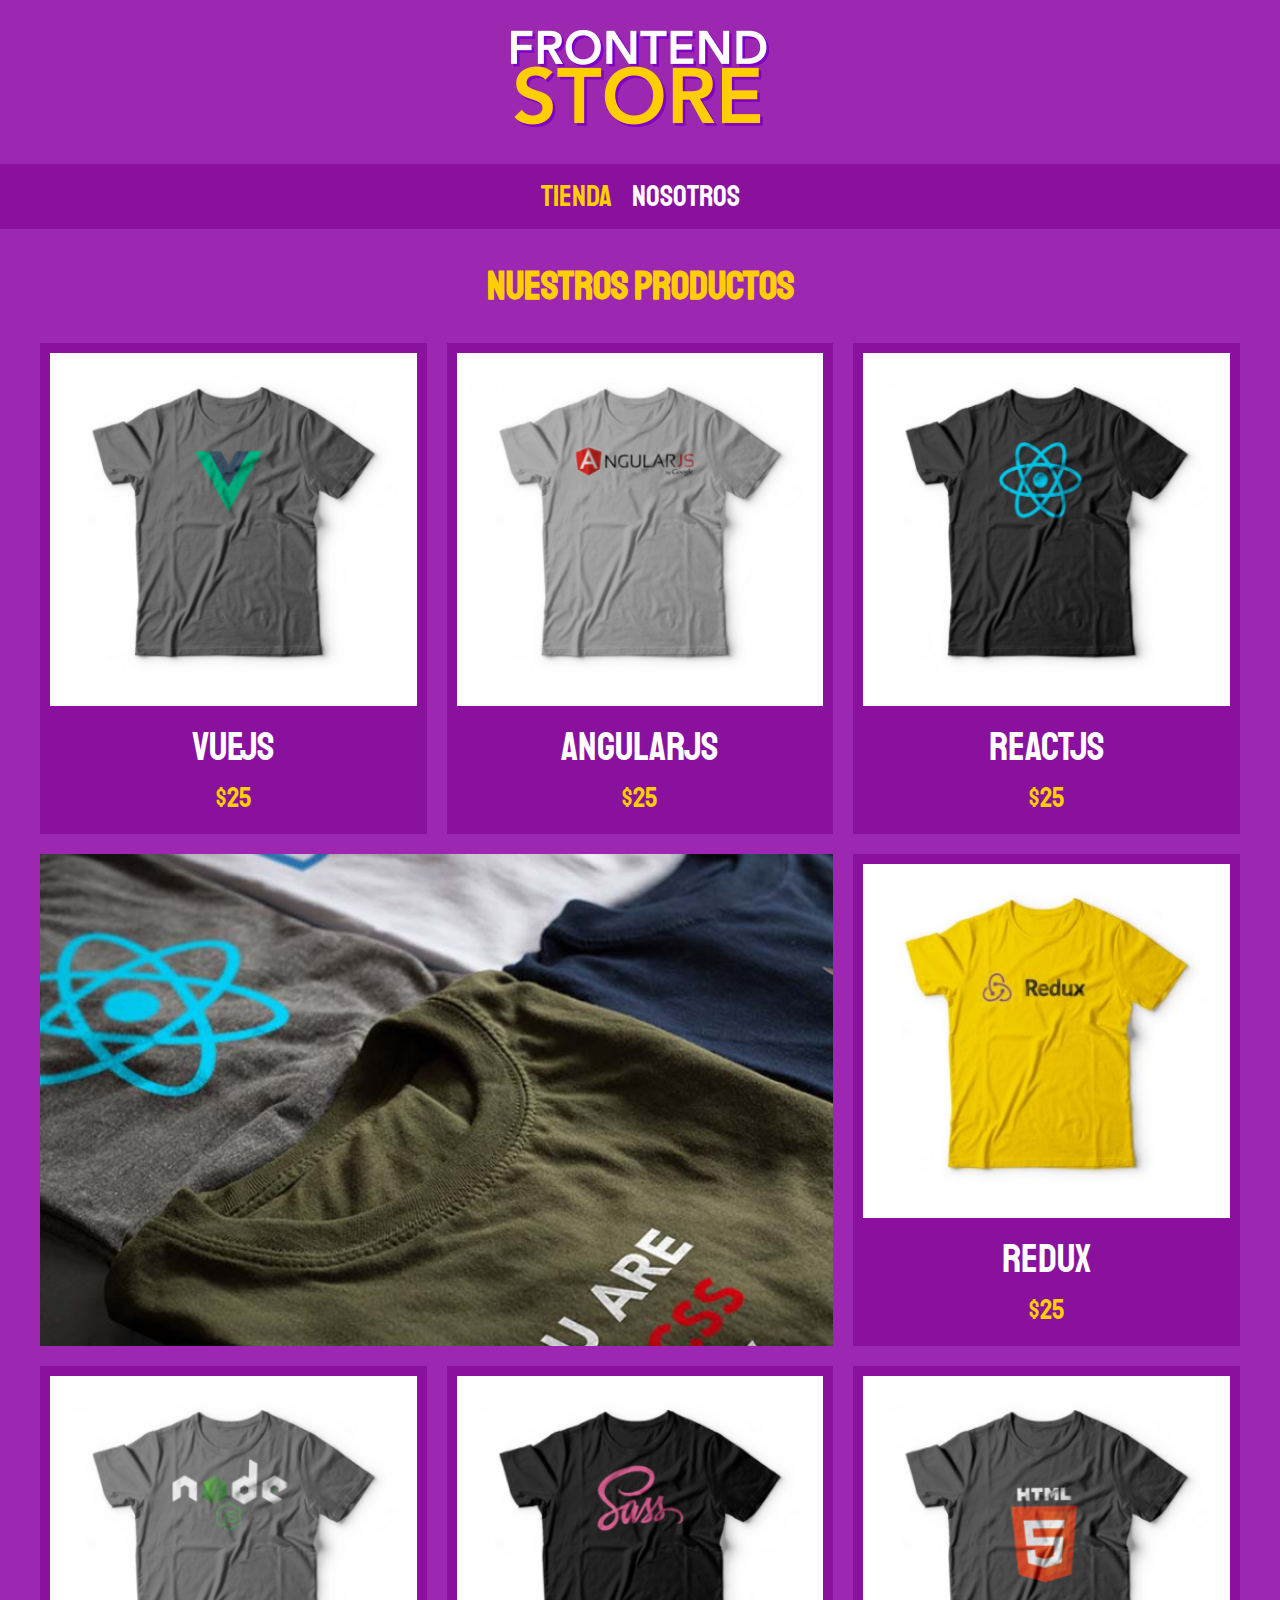
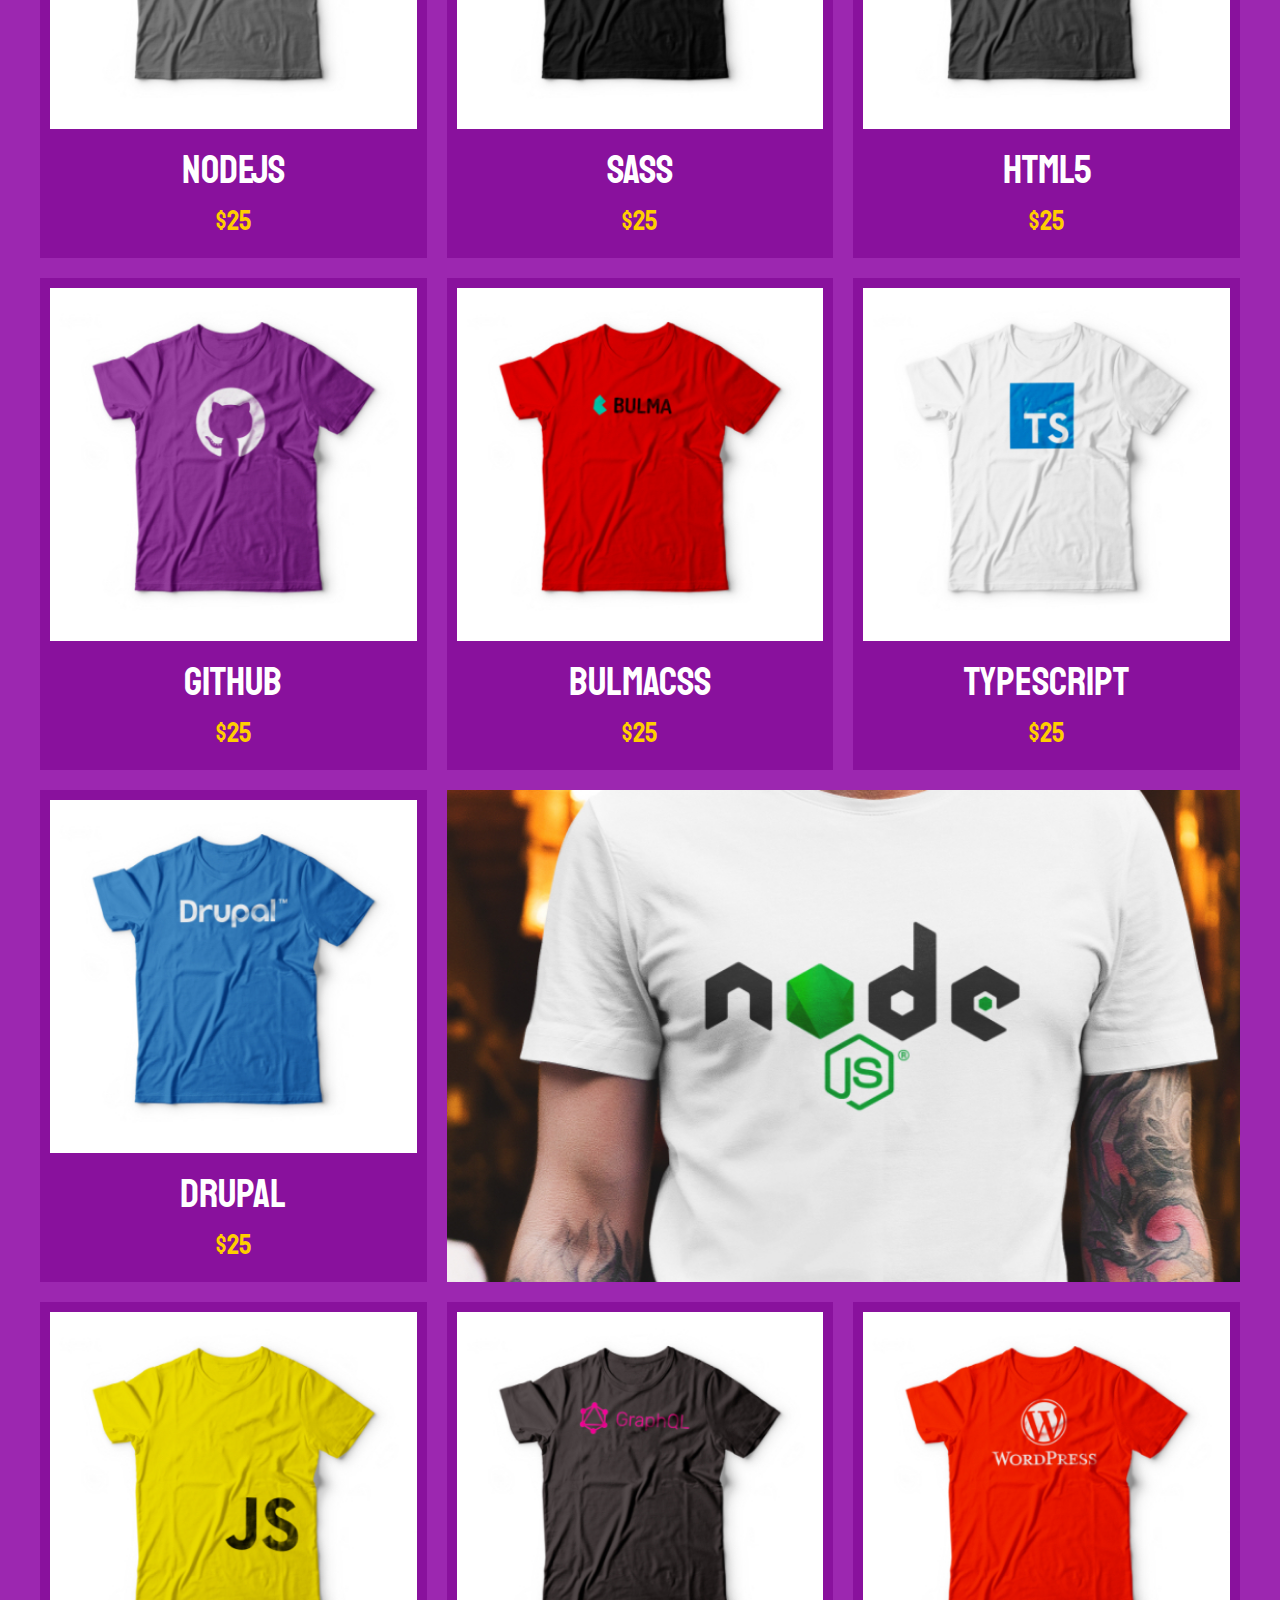
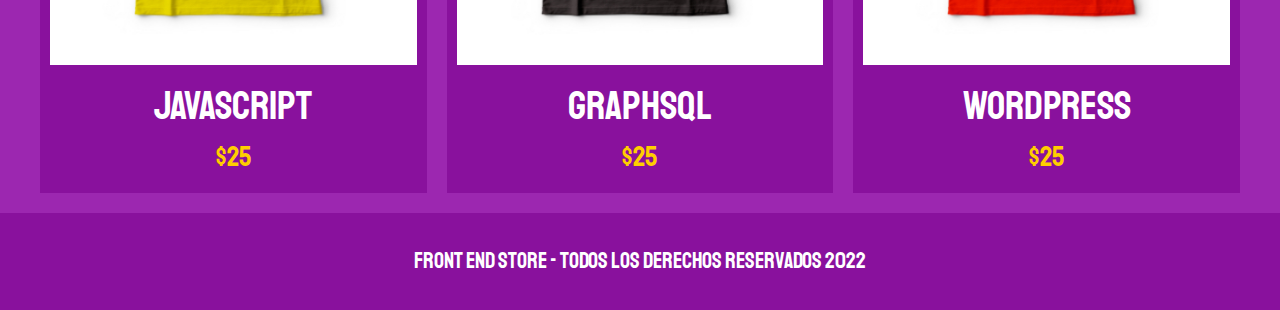
<file: index.html>
<!DOCTYPE html>
<html lang="en">
<head>
    <meta charset="UTF-8">
    <meta name="viewport" content="width=device-width, initial-scale=1.0">
    <title>FrontEnd Store</title>
    <link rel="stylesheet" href="css/normalize.css">
    <link rel="preconnect" href="https://fonts.gstatic.com">
    <link rel="preconnect" href="https://fonts.gstatic.com">
<link href="https://fonts.googleapis.com/css2?family=Staatliches&display=swap" rel="stylesheet">
    <link rel="stylesheet" href="css/style.css">
</head>
<body>
    <header class="header">
        <a href="index.html">
            <img class="header__logo" src="img/logo.png" alt="Logotipo">
        </a>
    </header>

    <nav class="navegacion">
        <a class="navegacion__enlace navegacion__enlace--activo" href="#">Tienda</a>
        <a class="navegacion__enlace" href="nosotros.html">Nosotros</a>
    </nav>

    <main class="contenedor">
        <h1>Nuestros Productos</h1>
        <div class="grid">
            <div class="producto">
                <a href="producto.html">
                    <img class="producto__logo" src="img/1.jpg" alt="imagen camisa">
                    <div class="producto__informacion">
                        <p class="producto__nombre">VueJS</p>
                        <p class="producto__precio">$25</p>
                    </div>
                </a>
            </div> <!-- .producto -->
            <div class="producto">
                <a href="producto.html">
                    <img class="producto__logo" src="img/2.jpg" alt="imagen camisa">
                    <div class="producto__informacion">
                        <p class="producto__nombre">AngularJS</p>
                        <p class="producto__precio">$25</p>
                    </div>
                </a>
            </div> <!-- .producto -->
            <div class="producto">
                <a href="producto.html">
                    <img class="producto__logo" src="img/3.jpg" alt="imagen camisa">
                    <div class="producto__informacion">
                        <p class="producto__nombre">ReactJS</p>
                        <p class="producto__precio">$25</p>
                    </div>
                </a>
            </div> <!-- .producto -->
            <div class="producto">
                <a href="producto.html">
                    <img class="producto__logo" src="img/4.jpg" alt="imagen camisa">
                    <div class="producto__informacion">
                        <p class="producto__nombre">Redux</p>
                        <p class="producto__precio">$25</p>
                    </div>
                </a>
            </div> <!-- .producto -->
            <div class="producto">
                <a href="producto.html">
                    <img class="producto__logo" src="img/5.jpg" alt="imagen camisa">
                    <div class="producto__informacion">
                        <p class="producto__nombre">NodeJS</p>
                        <p class="producto__precio">$25</p>
                    </div>
                </a>
            </div> <!-- .producto -->
            <div class="producto">
                <a href="producto.html">
                    <img class="producto__logo" src="img/6.jpg" alt="imagen camisa">
                    <div class="producto__informacion">
                        <p class="producto__nombre">SASS</p>
                        <p class="producto__precio">$25</p>
                    </div>
                </a>
            </div> <!-- .producto -->
            <div class="producto">
                <a href="producto.html">
                    <img class="producto__logo" src="img/7.jpg" alt="imagen camisa">
                    <div class="producto__informacion">
                        <p class="producto__nombre">HTML5</p>
                        <p class="producto__precio">$25</p>
                    </div>
                </a>
            </div> <!-- .producto -->
            <div class="producto">
                <a href="producto.html">
                    <img class="producto__logo" src="img/8.jpg" alt="imagen camisa">
                    <div class="producto__informacion">
                        <p class="producto__nombre">GitHub</p>
                        <p class="producto__precio">$25</p>
                    </div>
                </a>
            </div> <!-- .producto -->
            <div class="producto">
                <a href="producto.html">
                    <img class="producto__logo" src="img/9.jpg" alt="imagen camisa">
                    <div class="producto__informacion">
                        <p class="producto__nombre">BulmaCSS</p>
                        <p class="producto__precio">$25</p>
                    </div>
                </a>
            </div> <!-- .producto -->
            <div class="producto">
                <a href="producto.html">
                    <img class="producto__logo" src="img/10.jpg" alt="imagen camisa">
                    <div class="producto__informacion">
                        <p class="producto__nombre">TypeScript</p>
                        <p class="producto__precio">$25</p>
                    </div>
                </a>
            </div> <!-- .producto -->
            <div class="producto">
                <a href="producto.html">
                    <img class="producto__logo" src="img/11.jpg" alt="imagen camisa">
                    <div class="producto__informacion">
                        <p class="producto__nombre">Drupal</p>
                        <p class="producto__precio">$25</p>
                    </div>
                </a>
            </div> <!-- .producto -->
            <div class="producto">
                <a href="producto.html">
                    <img class="producto__logo" src="img/12.jpg" alt="imagen camisa">
                    <div class="producto__informacion">
                        <p class="producto__nombre">Javascript</p>
                        <p class="producto__precio">$25</p>
                    </div>
                </a>
            </div> <!-- .producto -->
            <div class="producto">
                <a href="producto.html">
                    <img class="producto__logo" src="img/13.jpg" alt="imagen camisa">
                    <div class="producto__informacion">
                        <p class="producto__nombre">GraphSQL</p>
                        <p class="producto__precio">$25</p>
                    </div>
                </a>
            </div> <!-- .producto -->
            <div class="producto">
                <a href="producto.html">
                    <img class="producto__logo" src="img/14.jpg" alt="imagen camisa">
                    <div class="producto__informacion">
                        <p class="producto__nombre">WordPress</p>
                        <p class="producto__precio">$25</p>
                    </div>
                </a>
            </div> <!-- .producto -->

            <div class="grafico grafico--camisas"></div>
            <div class="grafico grafico--node"></div>
        </div>
    </main>
    <footer class="footer">
        <p class="footer__texto">Front End Store - Todos los derechos Reservados 2022</p>
    </footer>
</body>
</html>
</file>
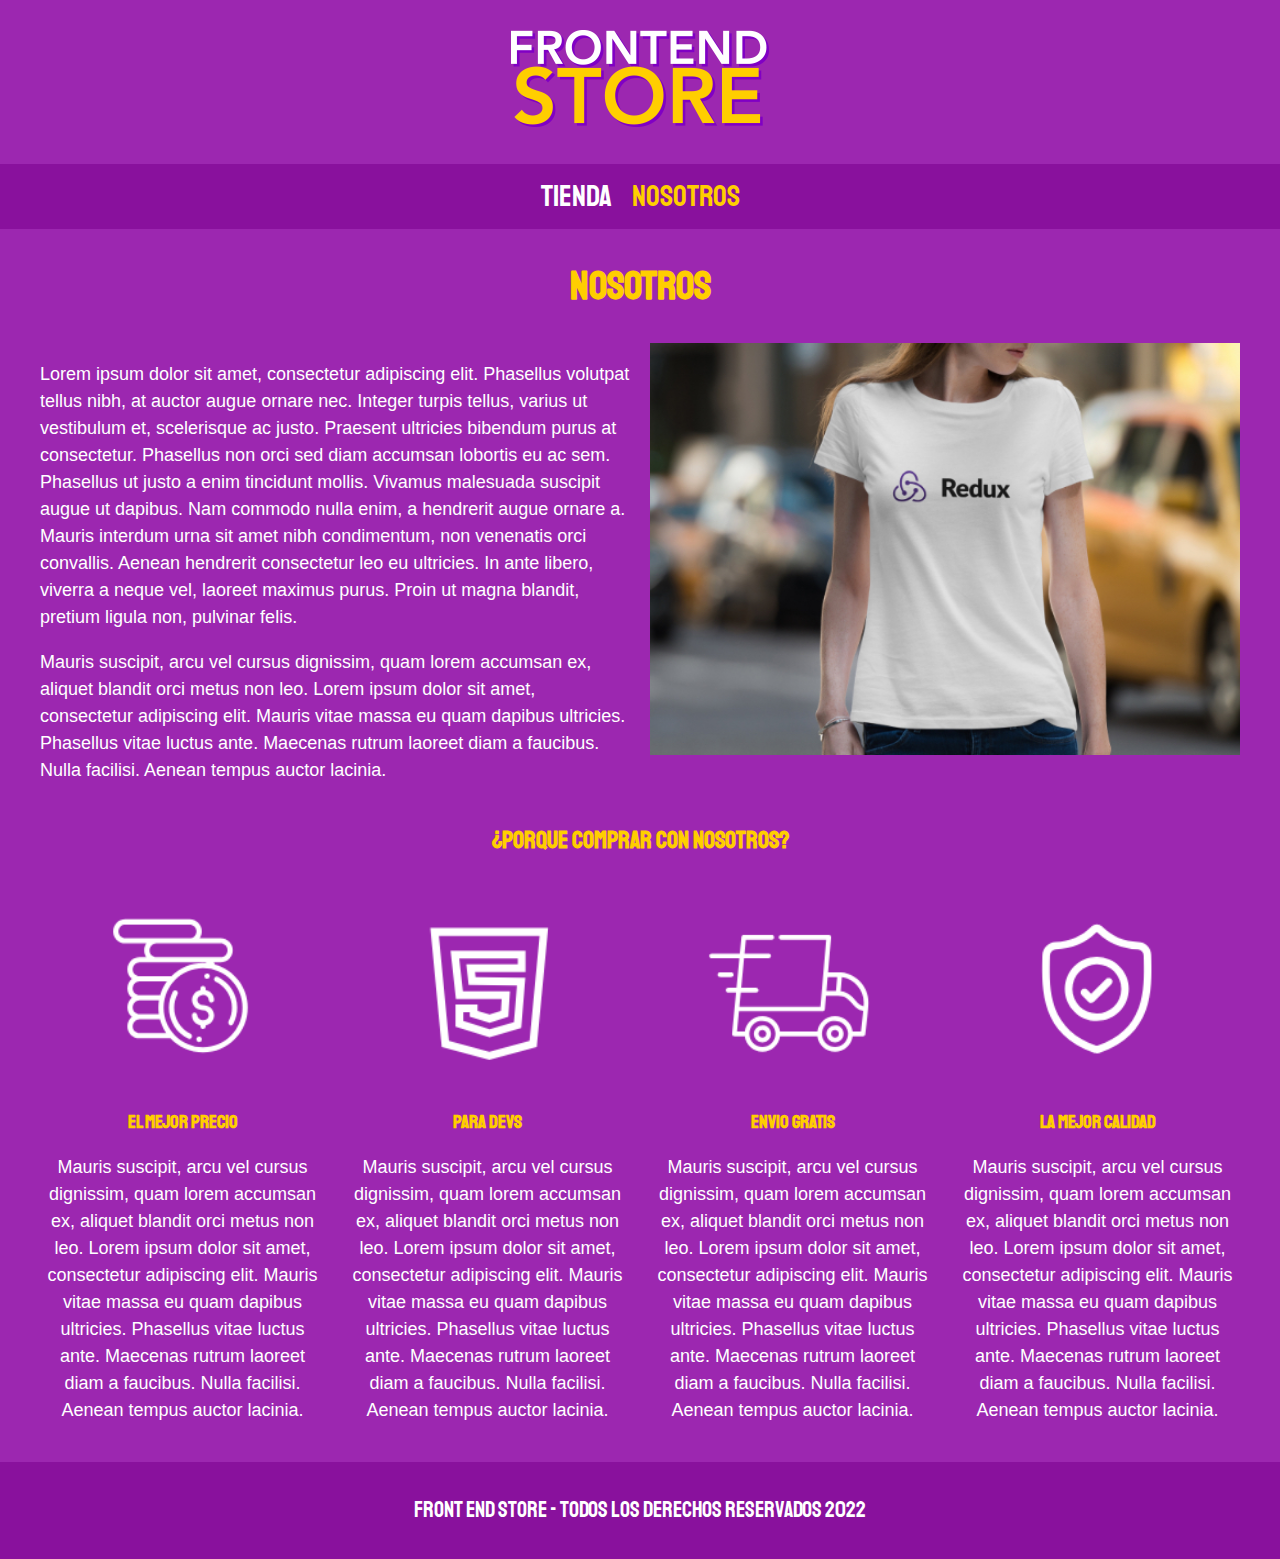
<file: nosotros.html>
<!DOCTYPE html>
<html lang="en">
<head>
    <meta charset="UTF-8">
    <meta name="viewport" content="width=device-width, initial-scale=1.0">
    <title>FrontEnd Store</title>
    <link rel="stylesheet" href="css/normalize.css">
    <link rel="preconnect" href="https://fonts.gstatic.com">
    <link rel="preconnect" href="https://fonts.gstatic.com">
<link href="https://fonts.googleapis.com/css2?family=Staatliches&display=swap" rel="stylesheet">
    <link rel="stylesheet" href="css/style.css">
</head>
<body>
    <header class="header">
        <a href="index.html">
            <img class="header__logo" src="img/logo.png" alt="Logotipo">
        </a>
    </header>

    <nav class="navegacion">
        <a class="navegacion__enlace" href="index.html">Tienda</a>
        <a class="navegacion__enlace navegacion__enlace--activo" href="nosotros.html">Nosotros</a>
    </nav>

    <main class="contenedor">
        <h1>Nosotros</h1>
        <div class="nosotros">
            <div class="nosotros__contenido">
                <p>Lorem ipsum dolor sit amet, consectetur adipiscing elit. Phasellus volutpat tellus nibh, at auctor augue ornare nec. Integer turpis tellus, varius ut vestibulum et, scelerisque ac justo. Praesent ultricies bibendum purus at consectetur. Phasellus non orci sed diam accumsan lobortis eu ac sem. Phasellus ut justo a enim tincidunt mollis. Vivamus malesuada suscipit augue ut dapibus. Nam commodo nulla enim, a hendrerit augue ornare a. Mauris interdum urna sit amet nibh condimentum, non venenatis orci convallis. Aenean hendrerit consectetur leo eu ultricies. In ante libero, viverra a neque vel, laoreet maximus purus. Proin ut magna blandit, pretium ligula non, pulvinar felis.</p>

                <p>Mauris suscipit, arcu vel cursus dignissim, quam lorem accumsan ex, aliquet blandit orci metus non leo. Lorem ipsum dolor sit amet, consectetur adipiscing elit. Mauris vitae massa eu quam dapibus ultricies. Phasellus vitae luctus ante. Maecenas rutrum laoreet diam a faucibus. Nulla facilisi. Aenean tempus auctor lacinia.</p>
            </div>
            <img class="nosotros__imagen" src="img/nosotros.jpg" alt="imagen nosotros">
        </div>
    </main>

    <section class="contenedor comprar">
        <h2 class="comprar__titulo">¿Porque Comprar con nosotros?</h2>

        <div class="bloques">
            <div class="bloque">
                <img class="bloque__imagen" src="img/icono_1.png" alt="porque comprar">
                <h3 class="bloque__titulo">El Mejor Precio</h3>
                <p>Mauris suscipit, arcu vel cursus dignissim, quam lorem accumsan ex, aliquet blandit orci metus non leo. Lorem ipsum dolor sit amet, consectetur adipiscing elit. Mauris vitae massa eu quam dapibus ultricies. Phasellus vitae luctus ante. Maecenas rutrum laoreet diam a faucibus. Nulla facilisi.
                Aenean tempus auctor lacinia.</p>
            </div> <!-- .bloque -->

            <div class="bloque">
                <img class="bloque__imagen" src="img/icono_2.png" alt="porque comprar">
                <h3 class="bloque__titulo">Para Devs</h3>
                <p>Mauris suscipit, arcu vel cursus dignissim, quam lorem accumsan ex, aliquet blandit orci metus non leo. Lorem ipsum dolor sit amet, consectetur adipiscing elit. Mauris vitae massa eu quam dapibus ultricies. Phasellus vitae luctus ante. Maecenas rutrum laoreet diam a faucibus. Nulla facilisi.
                Aenean tempus auctor lacinia.</p>
            </div> <!-- .bloque -->
            <div class="bloque">
                <img class="bloque__imagen" src="img/icono_3.png" alt="porque comprar">
                <h3 class="bloque__titulo">Envio gratis</h3>
                <p>Mauris suscipit, arcu vel cursus dignissim, quam lorem accumsan ex, aliquet blandit orci metus non leo. Lorem ipsum dolor sit amet, consectetur adipiscing elit. Mauris vitae massa eu quam dapibus ultricies. Phasellus vitae luctus ante. Maecenas rutrum laoreet diam a faucibus. Nulla facilisi.
                Aenean tempus auctor lacinia.</p>
            </div> <!-- .bloque -->
            <div class="bloque">
                <img class="bloque__imagen" src="img/icono_4.png" alt="porque comprar">
                <h3 class="bloque__titulo">la mejor calidad</h3>
                <p>Mauris suscipit, arcu vel cursus dignissim, quam lorem accumsan ex, aliquet blandit orci metus non leo. Lorem ipsum dolor sit amet, consectetur adipiscing elit. Mauris vitae massa eu quam dapibus ultricies. Phasellus vitae luctus ante. Maecenas rutrum laoreet diam a faucibus. Nulla facilisi.
                Aenean tempus auctor lacinia.</p>
            </div> <!-- .bloque -->
        </div> <!-- .bloque -->
    </section>

    <footer class="footer">
        <p class="footer__texto">Front End Store - Todos los derechos Reservados 2022</p>
    </footer>
</body>
</html>
</file>
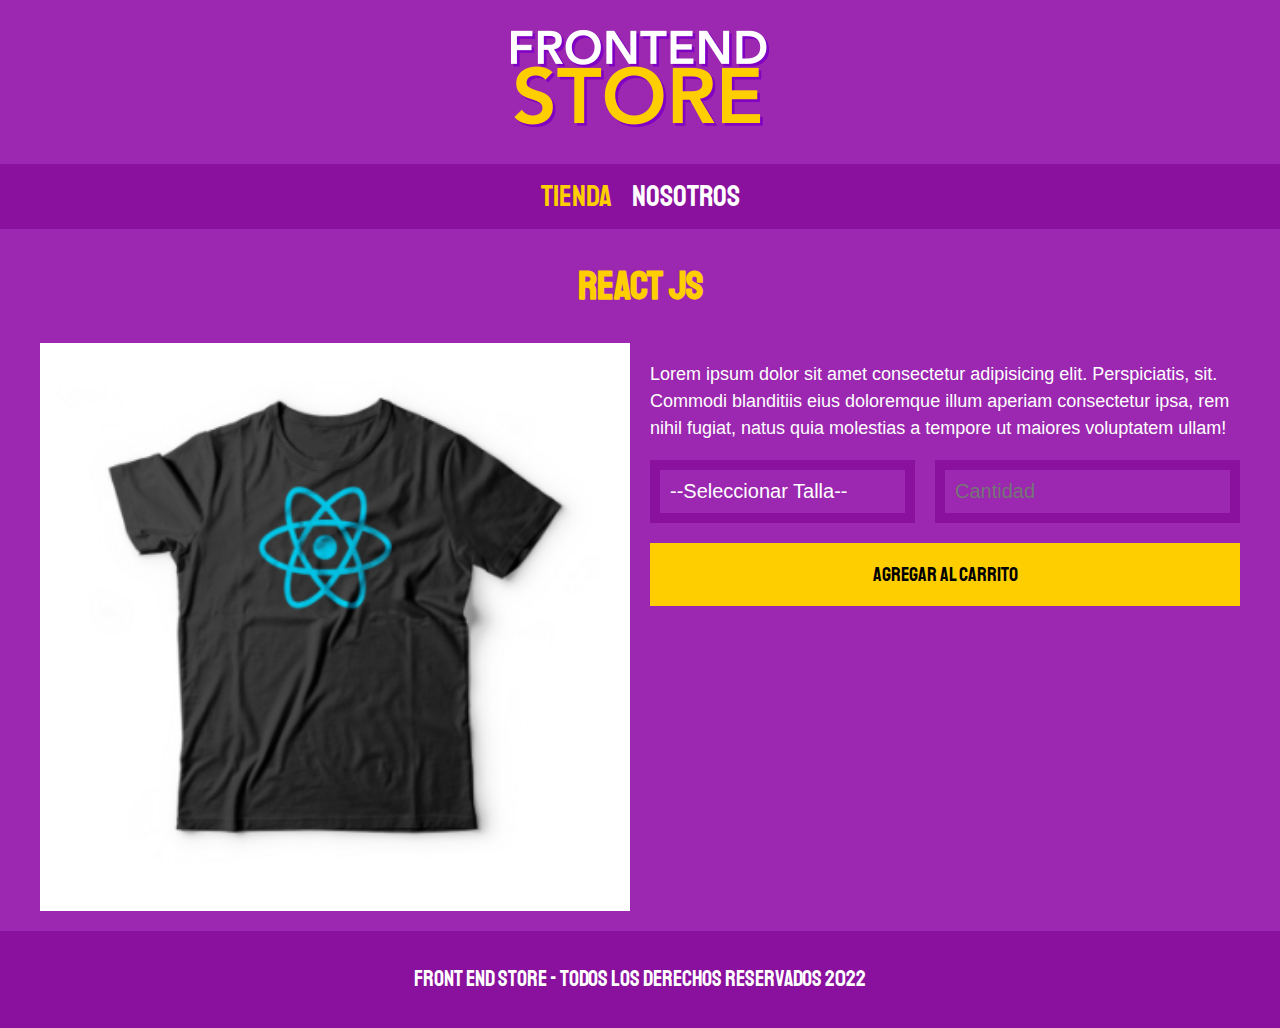
<file: producto.html>
<!DOCTYPE html>
<html lang="en">
<head>
    <meta charset="UTF-8">
    <meta name="viewport" content="width=device-width, initial-scale=1.0">
    <title>FrontEnd Store</title>
    <link rel="stylesheet" href="css/normalize.css">
    <link rel="preconnect" href="https://fonts.gstatic.com">
    <link rel="preconnect" href="https://fonts.gstatic.com">
<link href="https://fonts.googleapis.com/css2?family=Staatliches&display=swap" rel="stylesheet">
    <link rel="stylesheet" href="css/style.css">
</head>
<body>
    <header class="header">
        <a href="index.html">
            <img class="header__logo" src="img/logo.png" alt="Logotipo">
        </a>
    </header>

    <nav class="navegacion">
        <a class="navegacion__enlace navegacion__enlace--activo" href="index.html">Tienda</a>
        <a class="navegacion__enlace" href="nosotros.html">Nosotros</a>
    </nav>

    <main class="contenedor">
        <h1>React JS</h1>
        <div class="camisa">
            <img class="camisa__imagen" src="img/3.jpg" alt="imagen del producto">

            <div class="camisa__contenido">
                <p>Lorem ipsum dolor sit amet consectetur adipisicing elit. Perspiciatis, sit. Commodi blanditiis eius doloremque illum aperiam consectetur ipsa, rem nihil fugiat,
                natus quia molestias a tempore ut maiores voluptatem ullam!</p>

                <form class="formulario">
                    <select class="formulario__campo">
                        <option disabled selected>--Seleccionar Talla--</option>
                        <option value="">Chica</option>
                        <option value="">Mediana</option>
                        <option value="">Grande</option>
                    </select>
                    <input class="formulario__campo" type="number" placeholder="Cantidad" min="1">
                    <input class="formulario__submit" type="submit" value="Agregar al carrito">
                </form>
            </div>
        </div>
    </main>

    <footer class="footer">
        <p class="footer__texto">Front End Store - Todos los derechos Reservados 2022</p>
    </footer>
</body>
</html>
</file>
<file: css/style.css>
:root{
    --primario: #9C27B0;
    --primarioOscuro: #89119D;
    --secundario: #FFCE00;
    --secundarioOscuro: rgb(233,287,2);
    --blanco: #FFF;
    --negro: #000;

    --fuentePrincipal: 'Staatliches', cursive;
}

html{
    box-sizing: border-box;
    font-size: 62.5%;
}
*, *:before, *:after{
    box-sizing: inherit;
}

/** Globales **/
body{
    background-color: var(--primario);
    font-size: 1.6rem;
    line-height: 1.5;
}

p{
    font-size:1.8rem;
    font-family: Arial, Helvetica, sans-serif;
    color: var(--blanco);
}

a{
    text-decoration: none;
}

img{
    width: 100%;
}

.contenedor{
    max-width: 120rem;
    margin: 0 auto;
}

h1,h2,h3{
    text-align: center;
    color: var(--secundario);
    font-family: var(--fuentePrincipal);
}

h1{
    font-size: 4rem;
}

h2{
    font-size: 3.2;
}

h3{
    font-size: 2.4;
}

/** Header **/
.header{
    display: flex;
    justify-content: center;
}
.header__logo{
    margin: 3rem 0;
}
/** Footer **/
.footer{
    background-color: var(--primarioOscuro);
    padding: 1rem 0;
    margin-top: 2rem;
}

.footer__texto{
    font-family: var(--fuentePrincipal);
    text-align: center;
    font-size: 2.2rem;
}
/** Navegación **/
.navegacion{
    background-color: var(--primarioOscuro);
    padding: 1rem 0;
    display: flex;
    justify-content: center;
    gap: 2rem; /** Separacion Forma nueva **/
}

.navegacion__enlace{
    font-family: var(--fuentePrincipal);
    color: var(--blanco);
    font-size: 3rem;
    /** margin-right: 2rem; Separación Forma antigua Parte1**/
}

/* Separación Forma antigua Parte2
.navegacion__enlace:last-of-type{
    margin-right: 0;
}
*/

.navegacion__enlace:hover,.navegacion__enlace--activo{
    color: var(--secundario);
}

/** Grid **/
.grid{
    display:grid;
    grid-template-columns: repeat(2,1fr);
    gap: 2rem;
}
@media (min-width: 768px) {
    .grid{
        grid-template-columns: repeat(3,1fr);
    }
}

/** Producto **/
.producto{
    background-color: var(--primarioOscuro);
    padding: 1rem;
}

.producto__nombre{
    font-size: 4rem;
}

.producto__precio{
    font-size: 2.8rem;
    color: var(--secundario);
}

.producto__nombre,.producto__precio{
    font-family: var(--fuentePrincipal);
    margin: 1rem 0;
    text-align: center;
    line-height: 1.2;
}

/** Graficos **/
.grafico{
    min-height: 30rem;
    background-repeat: no-repeat;
    background-size: cover;
    grid-column: 1/ 3;
}

.grafico--camisas{
    grid-row: 2 / 3;
    background-image: url(../img/grafico1.jpg);
}

.grafico--node{
    background-image: url(../img/grafico2.jpg);
    grid-row: 8/9;
}

@media (min-width: 768px) {
    .grafico--node{
        grid-row: 5/6;
        grid-column:2/4;
    }
}

/** Nosotros **/
.nosotros{
    display:grid;
    grid-template-rows: repeat(2,auto);
}

@media (min-width: 768px) {
    .nosotros{
        grid-template-columns: repeat(2,1fr);
        column-gap: 2rem;
    }
}

.nosotros__imagen{
    grid-row: 1/2;
}

@media (min-width: 768px) {
    .nosotros__imagen{
        grid-column: 2/3;
    }
}

/** Bloques **/
.bloques{
    display:grid;
    grid-template-columns: repeat(2,1fr);
    gap: 2rem;
}

@media (min-width: 768px) {
    .bloques{
        grid-template-columns: repeat(4,1fr);
    }
}

.bloque{
    text-align: center;
}

.bloque__titulo{
    margin: 0;
}

/** Pagina del Producto **/
@media (min-width: 768px) {
    .camisa{
        display:grid;
        grid-template-columns: repeat(2,1fr);
        column-gap: 2rem;
    }
}

.formulario{
    display: grid;
    grid-template-columns: repeat(2,1fr);
    gap: 2rem;
}

.formulario__campo{
    /** Forma lenta
    border-color: var(--primarioOscuro);
    border-width: 1rem;
    border-style: solid;
    **/

    /** Forma rapida **/
    border : 1rem solid var(--primarioOscuro);
    background-color: transparent;
    color: var(--blanco);
    font-size: 2rem;
    font-family: Arial, Helvetica, sans-serif;
    padding: 1rem;
    appearance: none;
}

.formulario__submit{
    background-color: var(--secundario);
    border: none;
    font-size: 2rem;
    font-family: var(--fuentePrincipal);
    padding: 2rem;
    transition: background-color .3s ease;
    grid-column: 1/ 3;
}

.formulario__submit:hover{
    cursor:pointer;
    background-color: var(--secundarioOscuro);
}
</file>
